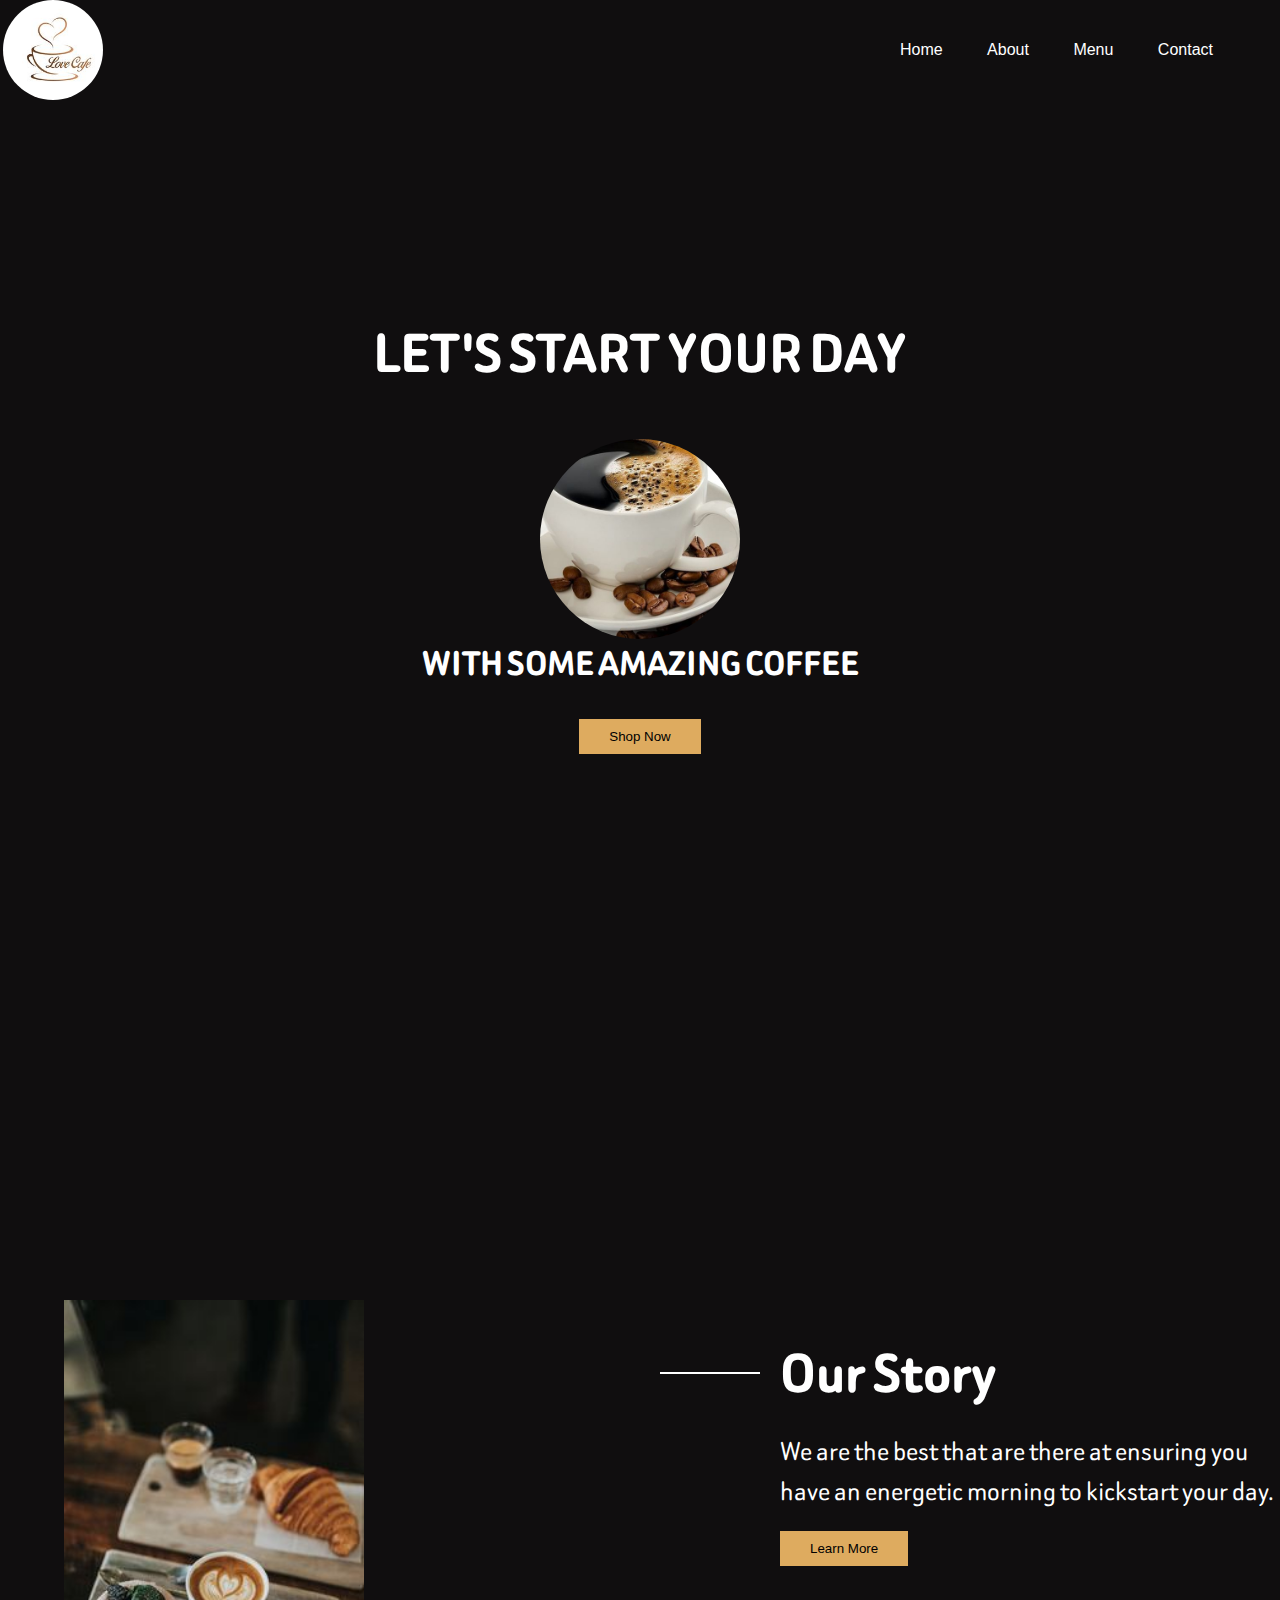
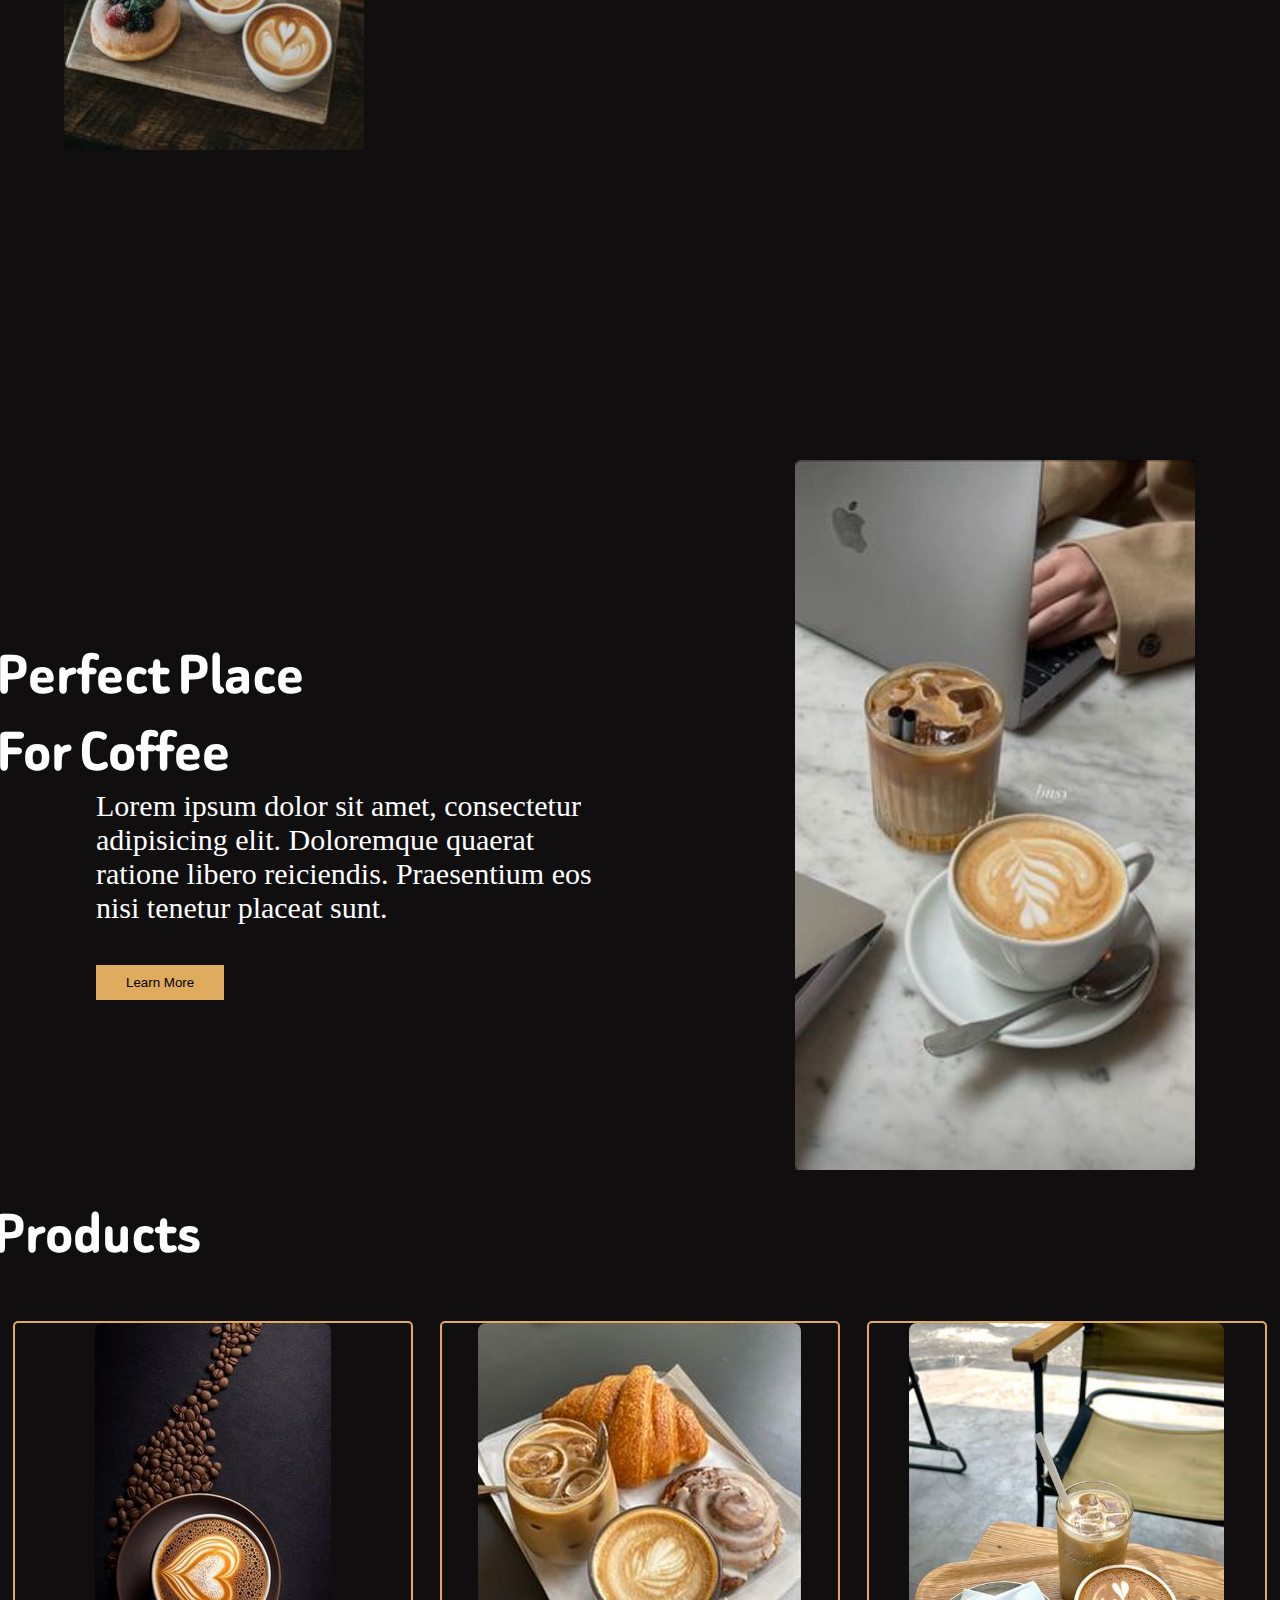
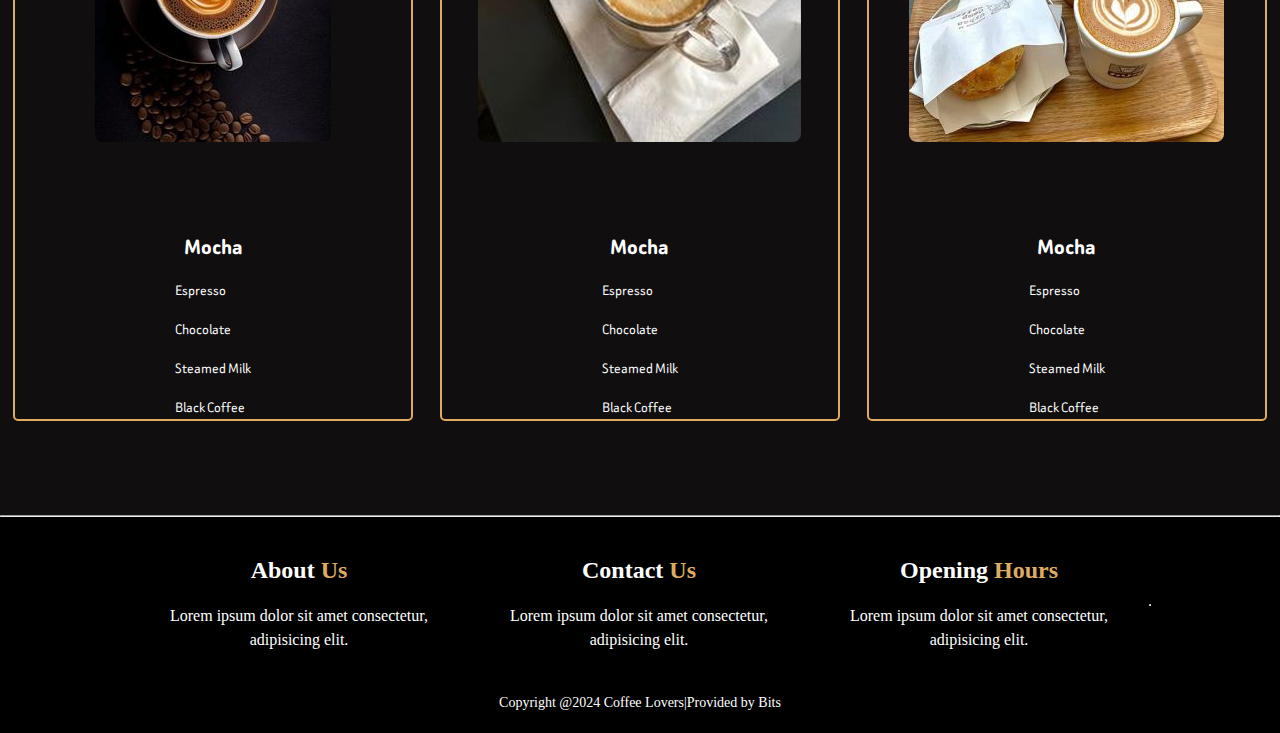
<file: index.html>
<!DOCTYPE html>
<html lang="en">
<head>
    <meta charset="UTF-8">
    <meta name="viewport" content="width=device-width, initial-scale=1.0">
    <title>Coffee Lovers</title>
    <link rel="stylesheet" href="styles.css">
</head>
<body>
    <nav>
        
        <img src="images/logo.jpg" alt="logo" >
        <ul>
            <li><a href="index.html">Home</a></li>
            <li><a href="about.html">About</a></li>
            <li><a href="menu.html">Menu</a></li>
            <li><a href="contact.html">Contact</a></li>

        </ul>
    </nav>

    <header class="header">
        <h1 class="main-headings">LET'S START YOUR DAY</h1>
        <img src="images/img1.jpg" alt="Coffee Image">
        <h1 class="primary-heading">WITH SOME AMAZING COFFEE</h1>
        <button class="main-btn">Shop Now</button>
       
    </header>

    <section id="our-story">
        <div class="img-container">
            <div class="img">
                <img src="images/image4.jpg" alt="For Story">
            </div>

        </div>
        <div class="section-content">
            <div class="title-style">
                <span class="line"></span>
                <h1 class="title">Our Story</h1>
            </div>
            <p>
                We are the best that are there at ensuring you have an energetic morning to kickstart your day.
            </p>
            <button>Learn More</button>
        </div>

    </section>
    <!-- Coffee Section -->
    <section class="coffee-container">
        <div class="content-section">
            <div class="title-style">
                <h1 class="title two">
                      Perfect Place <br>
                      For Coffee<br>
                    
                </h1>
            </div>
            <p>
                Lorem ipsum dolor sit amet, consectetur adipisicing elit. Doloremque quaerat ratione libero reiciendis. Praesentium eos nisi tenetur placeat sunt. 
                
            </p>
            <button style="margin-top: 20px">Learn More</button>
        </div>
        <section class="img-container">
            <img src="images/img5.jpg" alt="Coffee Obsession">
        </section>
    </section>

    <!-- Product Section -->
     <section class="products">
        <h1 class="title three"> 
             Our Products<br>
         </h1>



        <section class="cards">
            <div class="card">
                <div class="card-image image one">
                    <img src="images/img4.jpg" alt="image one">
                </div>
                <div class="card-title">
                    <h1>Mocha</h1>
                </div>
                <div class="items">
                    <p>Espresso</p>
                    <p>Chocolate</p>
                    <p>Steamed Milk</p>
                    <p>Black Coffee</p>
                </div>
            </div>

            <div class="card">
                <div class="card-image  image two">
                    <img src="images/6.jpg" alt="image one">
                </div>
                <div class="card-title">
                    <h1>Mocha</h1>
                </div>
                <div class="items">
                    <p>Espresso</p>
                    <p>Chocolate</p>
                    <p>Steamed Milk</p>
                    <p>Black Coffee</p>
                </div>
            </div>

            <div class="card">
                <div class="card-image image three">
                    <img src="images/7.jpg" alt="image one">
                </div>
                <div class="card-title">
                    <h1>Mocha</h1>
                </div>
                <div class="items">
                    <p>Espresso</p>
                    <p>Chocolate</p>
                    <p>Steamed Milk</p>
                    <p>Black Coffee</p>
                </div>
            </div>
        </section>
     </section>
     <!-- Footer -->
      <hr>
      <footer>
        <div class="container">
            <h1 class="heading-info">About <span> Us</span></h1>
            <p>Lorem ipsum dolor sit amet consectetur, adipisicing elit. </p>
        </div>
        <div class="container">
            <h1 class="heading-info">Contact <span> Us</span></h1>
            <p>Lorem ipsum dolor sit amet consectetur, adipisicing elit. </p>
        </div>
        <div class="container">
            <h1 class="heading-info">Opening <span>Hours</span></h1>
            <p>Lorem ipsum dolor sit amet consectetur, adipisicing elit. </p>
        </div>
        <hr class="hr-two">
        <p class="copyright">
            Copyright @2024 Coffee Lovers|Provided by <span>Bits</span>
        </p>
      </footer>
</body>
</html>
</file>
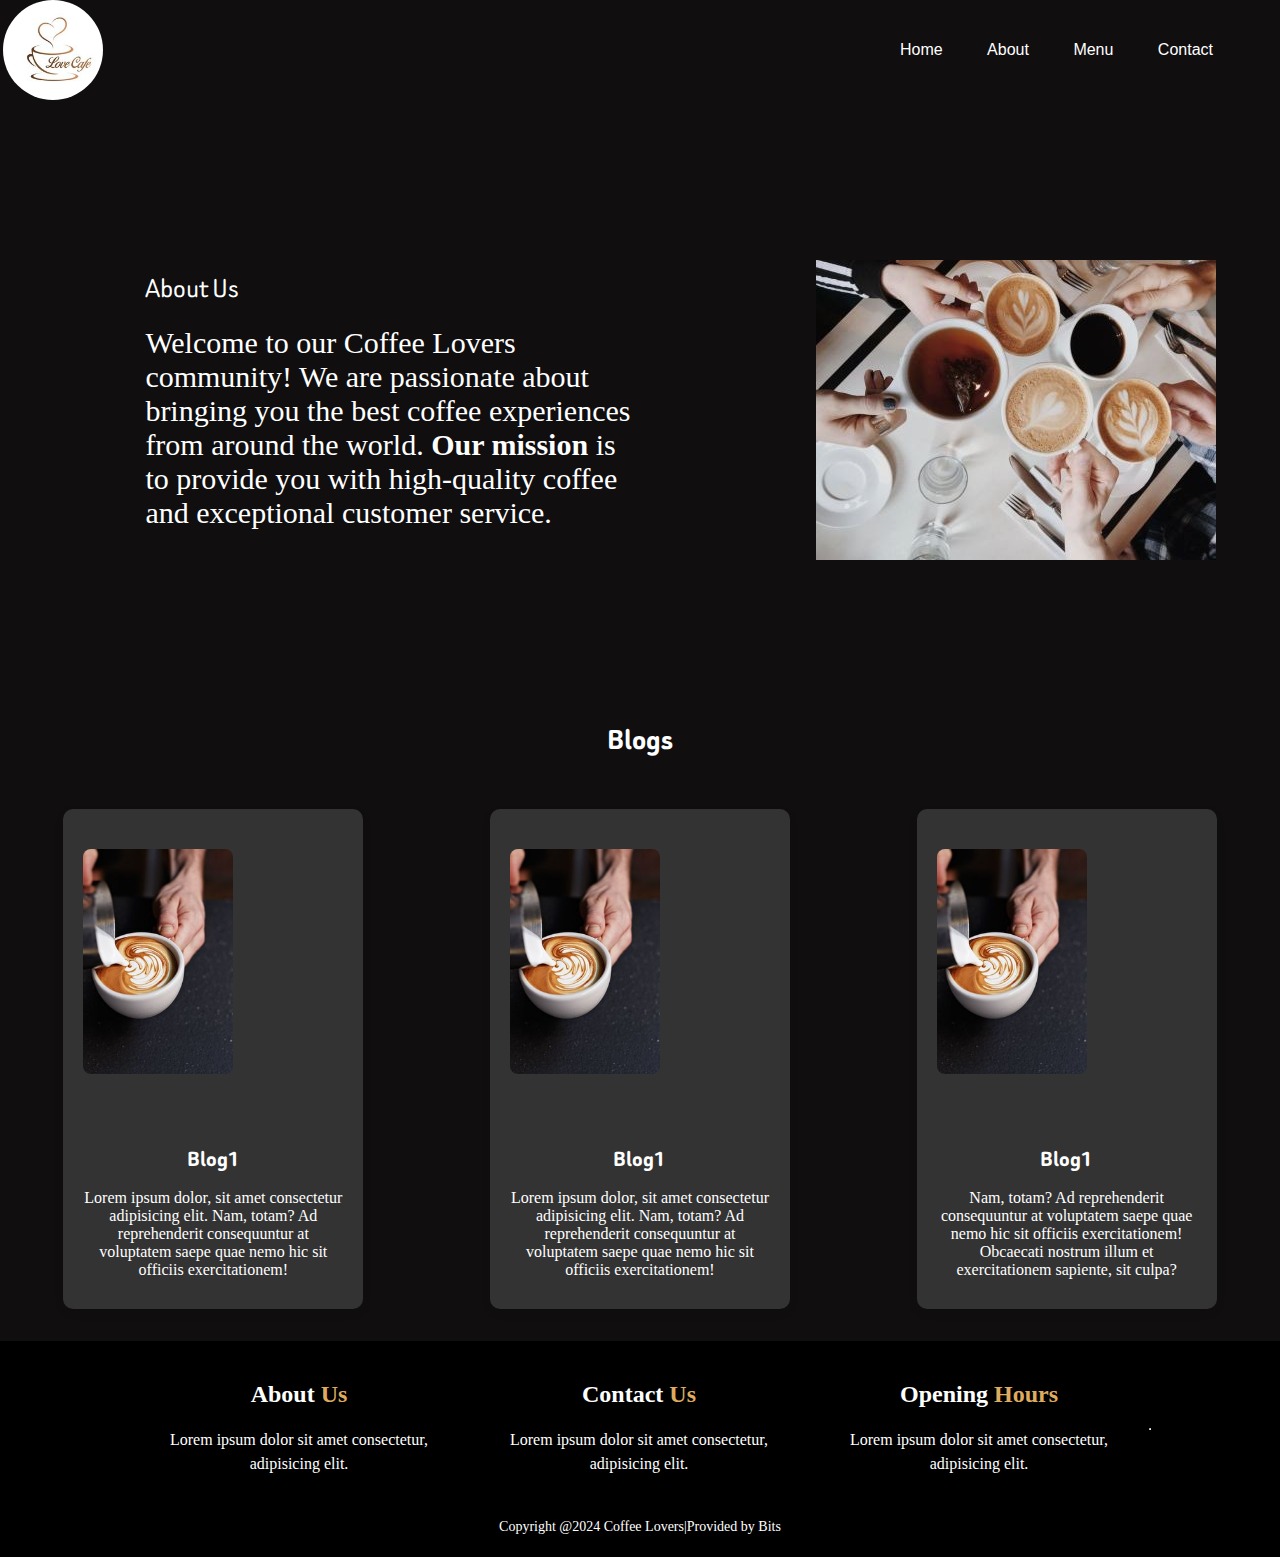
<file: about.html>
<html lang="en">
<head>
    <meta charset="UTF-8">
    <meta name="viewport" content="width=device-width, initial-scale=1.0">
    <title>About Us</title>
    <link rel="stylesheet" href="styles.css">
</head>
<body>
    <nav>
        <img src="images/logo.jpg" alt="logo">
        <ul>
            <li><a href="index.html">Home</a></li>
            <li><a href="about.html">About</a></li>
            <li><a href="menu.html">Menu</a></li>
            <li><a href="contact.html">Contact</a></li>
        </ul>
    </nav>

    <section class="about">
        <div class="content-section">
            <h1 class="title-four">About Us</h1>
            <p class="description">Welcome to our Coffee Lovers community! We are passionate about bringing you the best coffee experiences from around the world. <strong>Our mission</strong> is to provide you with high-quality coffee and exceptional customer service.</p>
        </div>
        <div class="image-container2">
            <img src="images/ncrowd.jpg" alt="Serving Image" >
        </div>
    </section>
     

     <section class="Blogs">
       
            <h1 class="title-five">Blogs</h1>
            <section class="cards">
                <div class="card1">
                    <div class="card-image image serve">
                        <img src="images/serve.jpg" alt="blog1">
                    </div>
                    <div class="card-title">
                        <h1>Blog1</h1>
                    </div>
                    <div class="blog-content">
                        <p class="description">Lorem ipsum dolor, sit amet consectetur adipisicing elit. Nam, totam? Ad reprehenderit consequuntur at voluptatem saepe quae nemo hic sit officiis exercitationem! </p>
                    </div>
                </div>
                <div class="card1">
                    <div class="card-image image serve">
                        <img src="images/serve.jpg" alt="blog1">
                    </div>
                    <div class="card-title">
                        <h1>Blog1</h1>
                    </div>
                    <div class="blog-content">
                        <p class="description">Lorem ipsum dolor, sit amet consectetur adipisicing elit. Nam, totam? Ad reprehenderit consequuntur at voluptatem saepe quae nemo hic sit officiis exercitationem! </p>
                    </div>
                </div>
                <div class="card1">
                    <div class="card-image image serve">
                        <img src="images/serve.jpg" alt="blog1">
                    </div>
                    <div class="card-title">
                        <h1>Blog1</h1>
                    </div>
                    <div class="blog-content">
                        <p class="description"> Nam, totam? Ad reprehenderit consequuntur at voluptatem saepe quae nemo hic sit officiis exercitationem! Obcaecati nostrum illum et exercitationem sapiente, sit culpa?</p>
                    </div>
                </div>

        
       
    </section>
    <footer>
        <div class="container">
            <h1 class="heading-info">About <span> Us</span></h1>
            <p>Lorem ipsum dolor sit amet consectetur, adipisicing elit. </p>
        </div>
        <div class="container">
            <h1 class="heading-info">Contact <span> Us</span></h1>
            <p>Lorem ipsum dolor sit amet consectetur, adipisicing elit. </p>
        </div>
        <div class="container">
            <h1 class="heading-info">Opening <span>Hours</span></h1>
            <p>Lorem ipsum dolor sit amet consectetur, adipisicing elit. </p>
        </div>
        <hr class="hr-two">
        <p class="copyright">
            Copyright @2024 Coffee Lovers|Provided by <span>Bits</span>
        </p>
      </footer>
</body>
</html>
</file>
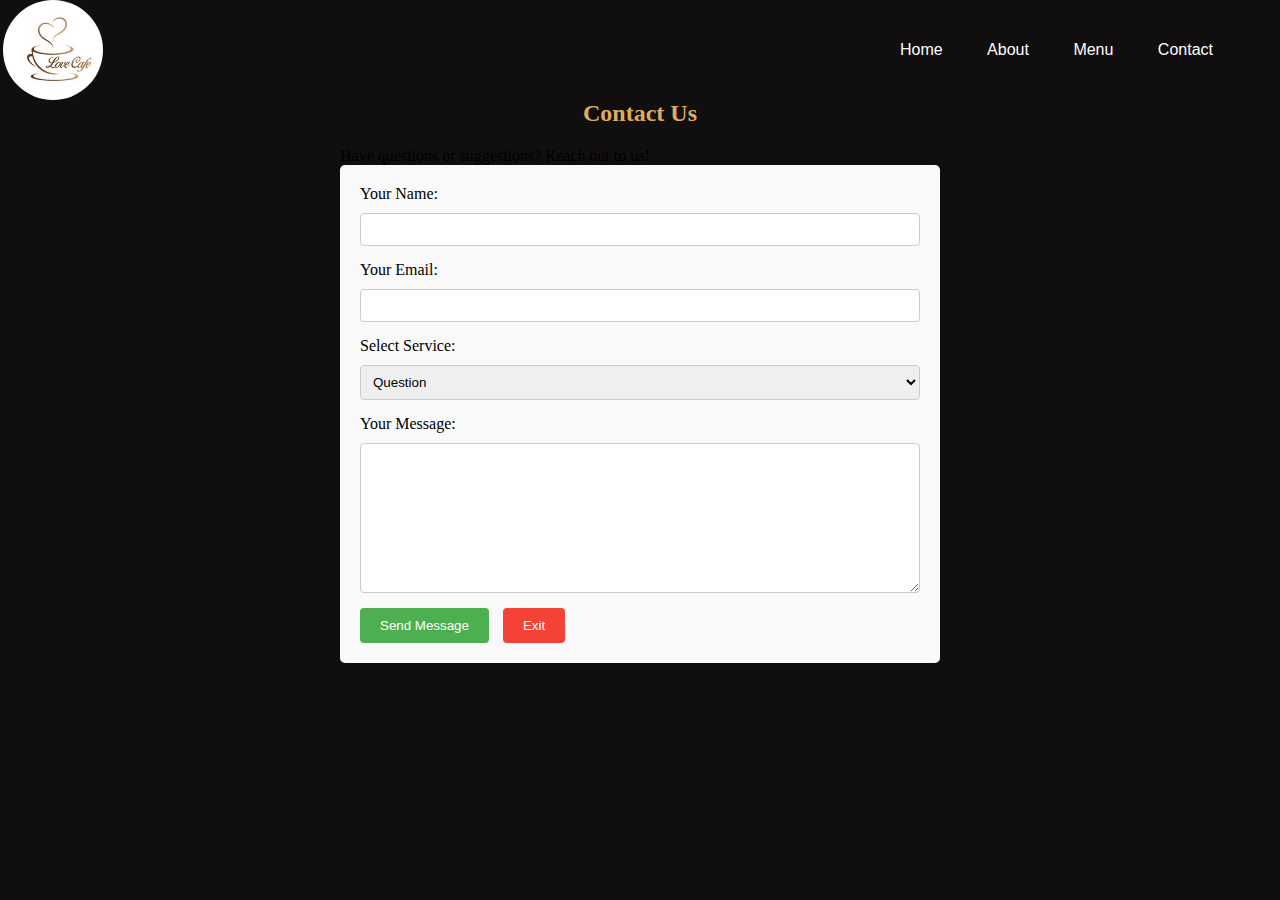
<file: contact.html>
<html lang="en">
<head>
    <meta charset="UTF-8">
    <meta name="viewport" content="width=device-width, initial-scale=1.0">
    <title>Menu </title>
    <link rel="stylesheet" href="styles.css">
</head>
<body>
    <header>
    <nav>
        <img src="images/logo.jpg" alt="logo">
        <ul>
            <li><a href="index.html">Home</a></li>
            <li><a href="about.html">About</a></li>
            <li><a href="menu.html">Menu</a></li>
            <li><a href="contact.html">Contact</a></li>
        </ul>
    </nav>
</header>
<section id="contact">
    <h2 class="title-seven">Contact Us</h2>
    <p>Have questions or suggestions? Reach out to us!</p>
    <form id="contactForm" action="https://formsubmit.co/b7f14c8779d7c24864dfb59c536bf326 " method="POST">
        <label for="name">Your Name:</label>
        <input type="text" id="name" name="name" required>

        <label for="email">Your Email:</label>
        <input type="email" id="email" name="email" required>
        
        <label for="service">Select Service:</label>
        <select name="Service" id="service">
            <option>Question</option>
            <option>Comments</option>
        </select>

        <label for="message">Your Message:</label>
        <textarea id="message" name="message" rows="4" required></textarea>

        <button type="submit">Send Message</button>
        <button type="button" onclick="window.location.href='index.html';">Exit</button>
    </form>
    <div id="formMessages" class="form-messages"></div>
</section>



<body>
</html>
</file>
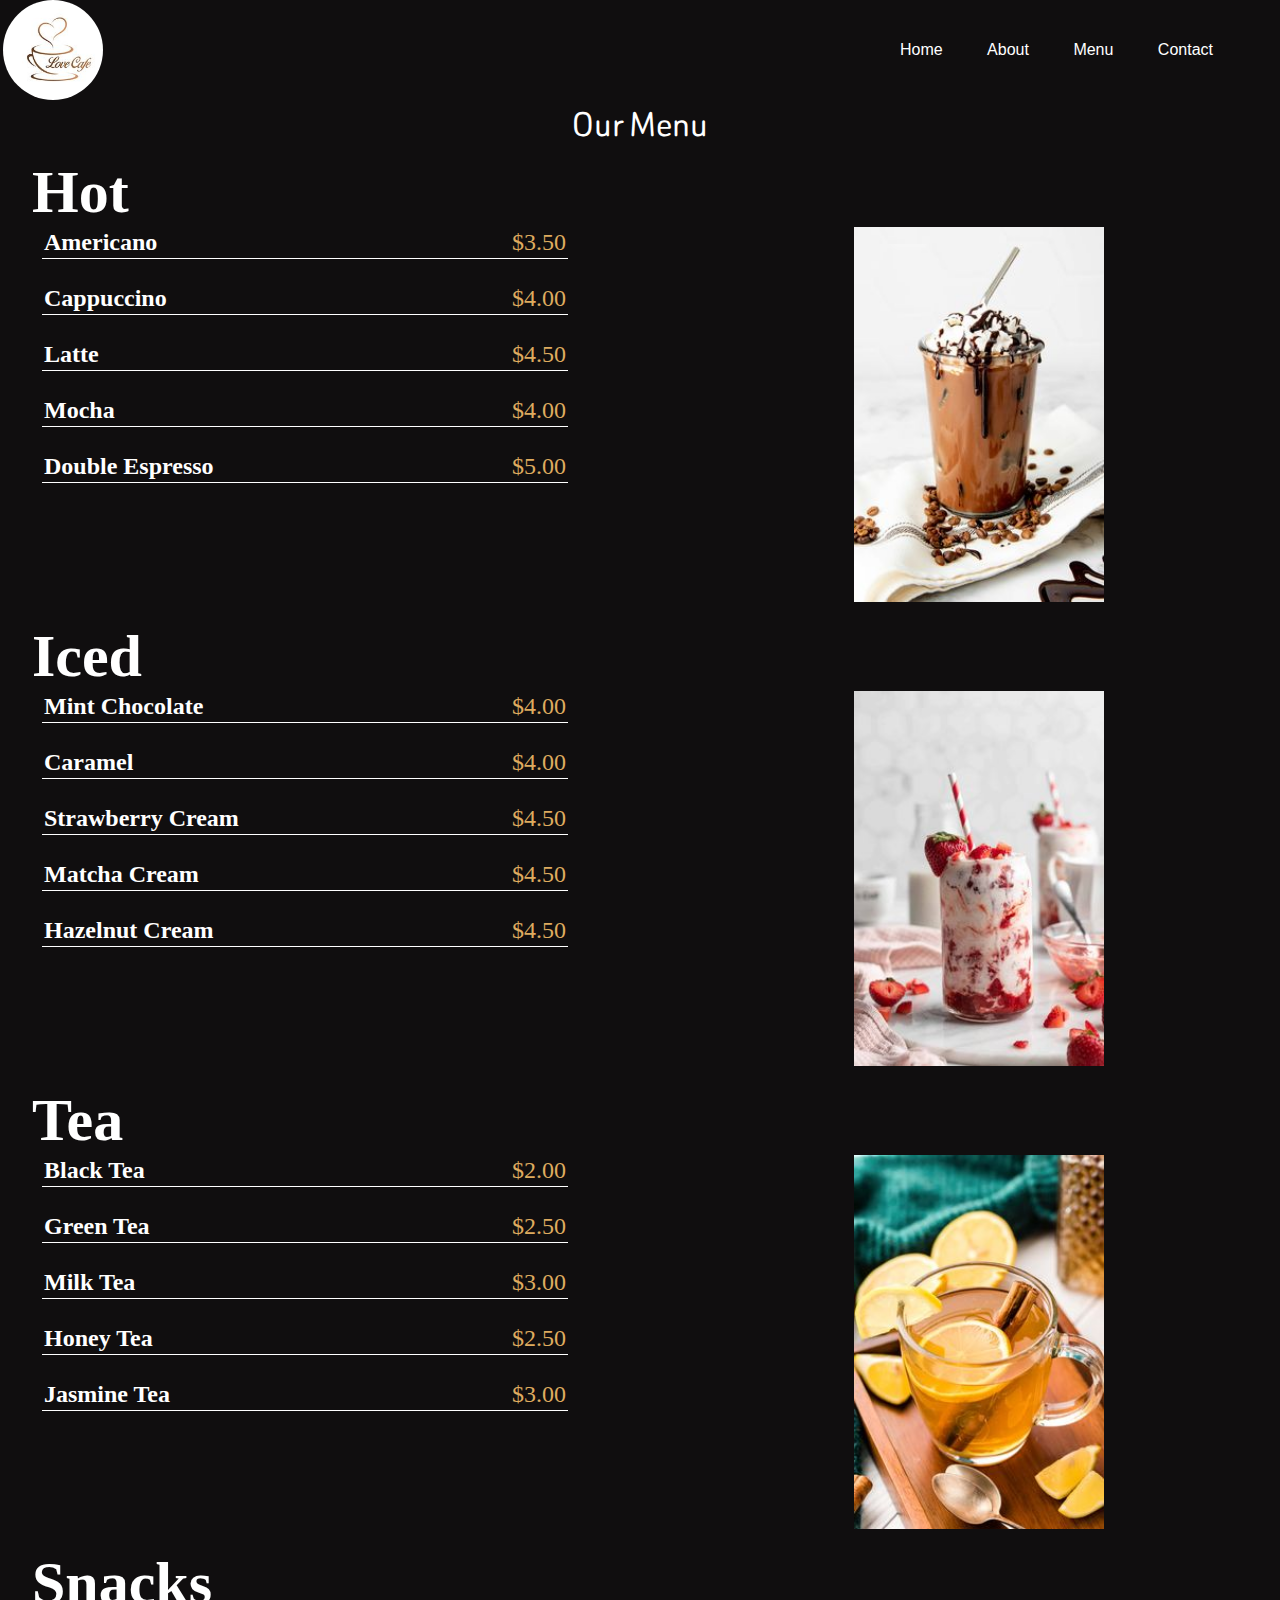
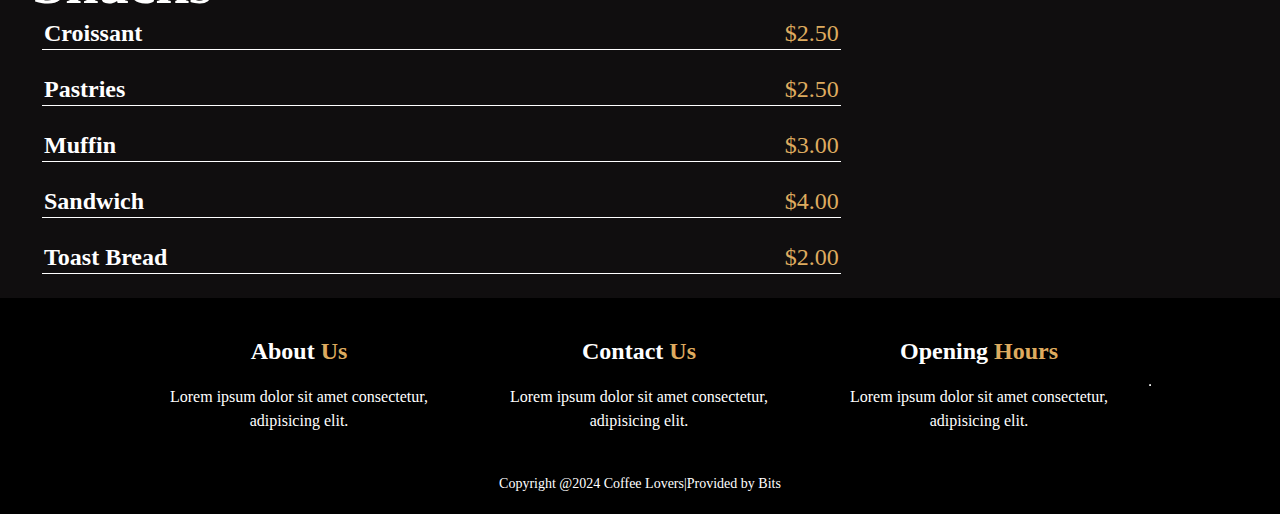
<file: menu.html>
<html lang="en">
<head>
    <meta charset="UTF-8">
    <meta name="viewport" content="width=device-width, initial-scale=1.0">
    <title>Menu </title>
    <link rel="stylesheet" href="styles.css">
</head>
<body>
    <nav>
        <img src="images/logo.jpg" alt="logo">
        <ul>
            <li><a href="index.html">Home</a></li>
            <li><a href="about.html">About</a></li>
            <li><a href="menu.html">Menu</a></li>
            <li><a href="contact.html">Contact</a></li>
        </ul>
    </nav>
    <h2 class="title-six">Our Menu</h2>
    <section class="menu-category">
        <h2>Hot</h2>
        <div class="menu-content">
            <div class="menu-items">
                <div class="menu-item">
                    <div class="item-details">
                        <h3>Americano</h3>
                        <span>$3.50</span>
                    </div>
                </div>
                <div class="menu-item">
                    <div class="item-details">
                        <h3>Cappuccino</h3>
                        <span>$4.00</span>
                    </div>
                </div>
                <div class="menu-item">
                    <div class="item-details">
                        <h3>Latte</h3>
                        <span>$4.50</span>
                    </div>
                </div>
                <div class="menu-item">
                    <div class="item-details">
                        <h3>Mocha</h3>
                        <span>$4.00</span>
                    </div>
                </div>
                <div class="menu-item">
                    <div class="item-details">
                        <h3>Double Espresso</h3>
                        <span>$5.00</span>
                    </div>
                </div>
            </div>
            <div class="image-container">
                <img src="images/mocha.jpg" alt="Hot Image">
            </div>
        </div>
    </section>
    
        
       <!-- Iced Coffee Section -->
    <section class="menu-category">
        <h2>Iced</h2>
        <div class="menu-content">
            <div class="menu-items">
        <div class="menu-item">
            <div class="item-details">
                <h3>Mint Chocolate</h3>
                <span>$4.00</span>
            </div>
        </div>
        <div class="menu-item">
            <div class="item-details">
                <h3>Caramel</h3>
                <span>$4.00</span>
            </div>
        </div>
        <div class="menu-item">
            <div class="item-details">
                <h3>Strawberry Cream</h3>
                <span>$4.50</span>
            </div>
        </div>
        <div class="menu-item">
            <div class="item-details">
                <h3>Matcha Cream</h3>
                <span>$4.50</span>
            </div>
        </div>
        <div class="menu-item">
            <div class="item-details">
                <h3>Hazelnut Cream</h3>
                <span>$4.50</span>
            </div>
        </div>
        </div>
        <div class="image-container">
            <img src="images/strawberry.jpg" alt="Hot Image">
        </div>
        </div>

    </section>

    <!-- Tea Section -->
    <section class="menu-category">
        <h2>Tea</h2>
        <div class="menu-content">
            <div class="menu-items">
        <div class="menu-item">
            <div class="item-details">
                <h3>Black Tea</h3>
                <span>$2.00</span>
            </div>
        </div>
        <div class="menu-item">
            <div class="item-details">
                <h3>Green Tea</h3>
                <span>$2.50</span>
            </div>
        </div>
        <div class="menu-item">
            <div class="item-details">
                <h3>Milk Tea</h3>
                <span>$3.00</span>
            </div>
        </div>
        <div class="menu-item">
            <div class="item-details">
                <h3>Honey Tea</h3>
                <span>$2.50</span>
            </div>
        </div>
        <div class="menu-item">
            <div class="item-details">
                <h3>Jasmine Tea</h3>
                <span>$3.00</span>
            </div>
        </div>
        </div>
        <div class="image-container">
            <img src="images/honey tea.jpg" alt="Hot Image">
        </div>
        <div>
    </section>

    <!-- Snacks Section -->
    <section class="menu-category">
        <h2>Snacks</h2>
        
        <div class="menu-item">
            <div class="item-details">
                <h3>Croissant</h3>
                <span>$2.50</span>
            </div>
        </div>
        <div class="menu-item">
            <div class="item-details">
                <h3>Pastries</h3>
                <span>$2.50</span>
            </div>
        </div>
        <div class="menu-item">
            <div class="item-details">
                <h3>Muffin</h3>
                <span>$3.00</span>
            </div>
        </div>
        <div class="menu-item">
            <div class="item-details">
                <h3>Sandwich</h3>
                <span>$4.00</span>
            </div>
        </div>
        <div class="menu-item">
            <div class="item-details">
                <h3>Toast Bread</h3>
                <span>$2.00</span>
            </div>
        </div>
    </section>
    
    <footer>
        <div class="container">
            <h1 class="heading-info">About <span> Us</span></h1>
            <p>Lorem ipsum dolor sit amet consectetur, adipisicing elit. </p>
        </div>
        <div class="container">
            <h1 class="heading-info">Contact <span> Us</span></h1>
            <p>Lorem ipsum dolor sit amet consectetur, adipisicing elit. </p>
        </div>
        <div class="container">
            <h1 class="heading-info">Opening <span>Hours</span></h1>
            <p>Lorem ipsum dolor sit amet consectetur, adipisicing elit. </p>
        </div>
        <hr class="hr-two">
        <p class="copyright">
            Copyright @2024 Coffee Lovers|Provided by <span>Bits</span>
        </p>
      </footer>   
       
    
<body>
    

</html>
</file>
<file: styles.css>
@import url('https://fonts.googleapis.com/css2?family=Beiruti:wght@200..900&display=swap');
:root {
    --main-color: #deab5f;
    --primary-color: #312e22;
}

/* Utility Styles */
button {
    padding: 10px 30px;
    background: var(--main-color);
    border: none;
    cursor: pointer;
}

* {
    padding: 0;
    margin: 0;
    box-sizing: border-box;
}

body{
    background: #100e0f;
}

nav {
    display: flex;
    justify-content: space-between; /* Adjust space distribution */
    align-items: center;
    color: #fff;
    font-family: sans-serif;
    padding: 0 3px;
    margin-right: 4rem;
}


nav img {
    width: 100px; /* Set a specific width for the circular image */
    height: 100px; /* Set a specific height for the circular image */
    object-fit: cover; /* Ensure the image covers the container */
    border-radius: 50%; /* Make the image circular */
    margin-right: auto; /* Push the image to the leftmost side */
}


li {
    display: inline;
    list-style: none;
}

li a {
    color: #fff;
    text-decoration: none;
    margin-left: 40px;
}

li a:hover {
    border-bottom: 2px solid var(--main-color);
}

/* Header start */
.header {
    height: 100vh;
    font-family: "Beiruti", sans-serif;
    font-weight: normal;

    /* Flexbox */
    display: flex;
    flex-direction: column;
    justify-content: center;
    align-items: center;
    color: #fff;
    position: relative;
    text-align: center;
}

.main-headings {
    font-size: 4rem;
    margin-bottom: 1rem; /* Add space below the main heading */
}

.primary-heading {
    font-size: 2.5rem;
    margin-bottom: 2rem; /* Add space below the primary heading */
}

.main-btn {
    margin-bottom: 2rem; /* Add space below the button */
}

/* Style for the circular image within the header */
.header img {
    width: 200px; /* Set a specific width for the circular image */
    height: 200px; /* Set a specific height for the circular image */
    border-radius: 50%; /* Make the image circular */
    object-fit: cover; /* Ensure the image covers the container */
    margin-top: 2rem; /* Add space above the image */
}



#our-story{
    height: 100vh;
    margin-top: 15;
    display: flex;
    flex-wrap: wrap;
    justify-content: space-around;
    align-items: center;
}
 .img{
    width: 300px;
    height: 300px;
    background-position:  center ;
    background-size: cover;
    margin-left: 4rem;
 }
 .title-style{
    display: flex;
    align-items: center;

 }
 .title{
    font-family:"Beiruti", sans-serif;
    font-size: 4rem;
    color: #fff;
    transform:translateX(-100px);
 }
 .line{
    width:100px;
    height:2px;
    background: #fff;
    transform:translateX(-120px);
 }
 .section-content p{
    max-width: 500px;
    color:#fff ;
    font-family:"Beiruti", sans-serif;
    font-size: 30px; 
    line-height: 40px;
    margin: 20px 0px;
 }
 /*End of Story  */

 /* Coffee  */
 /* Coffee Section */
.coffee-container {
    display: flex;
    flex-wrap: wrap;
    justify-content: space-around;
    align-items: center;
    margin-top: 10rem;
    margin-left: 4rem;
}

.img-container {
    flex: 1; /* Take up remaining space */
    text-align: center; /* Center align the image */
}

.img-container img {
    width: 100%; /* Ensure the image fills its container */
    max-width: 400px; /* Limit maximum width */
    height: auto; /* Maintain aspect ratio */
}

.content-section {
    flex: 1; /* Take up remaining space */
    padding: 0 2rem; /* Add padding to content section */
}

.content-section p {
    max-width: 500px;
    color: #fff;
    font-size: 30px;
    margin-bottom: 20px;

}

.title-two {
    font-size: 30px;
    color: #fff;
    font-family: "Beiruti", sans-serif;
    font-weight: normal;
    margin-bottom: 20px;
    margin-left: 4rem; /* Adjust margin to move title away from the edge */
}


/* Product Section */
.products{
    
    margin-top: 20px;
    margin-bottom: 30px;
}

.title three{
    font-size:30px;
    color: #fff;
    font-family: "Beiruti", sans-serif;
    font-weight: normal;
    margin-bottom: 20px;
   
}

.cards{
    
    margin-top: 50px;
    display: flex;
    flex-wrap: wrap;
    flex-direction: row;
    justify-content: space-around;
    align-items: center;

}

.card{
    border: 2px solid var(--main-color);
    padding: 0 20px;
    height: 700px;
    width:400px;
    display: flex;
    flex-direction: column;
    justify-content: space-around;
    align-items: center;
    border-radius: 5px;
    position: relative;
    margin-bottom: 4rem;

}
.card-image image one{
    width: 100px;
    height: 100px;
    position: absolute;
    top: -60px;
    background-position:right;
    background-size: cover;
    
   

   
}
.card-image image two{
    width: 100px;
    height: 100px;
    position: absolute;
    top: -60px;
    background-position:right;
    background-size: cover;
   

   
}
.card-image image three{
    width: 100px;
    height: 100px;
    position: absolute;
    top: -60px;
    background-position:right;
    background-size: cover;
    
   

   
}

.card-title{
    color: #fff;
    font-family:"Beiruti", sans-serif ;
    margin-top: 70px;
}

.items p{
    color: #fff;
    margin: 20px 0;
    font-family:"Beiruti", sans-serif ;
}

/* Footer */
footer {
    display: flex;
    justify-content: center; /* Center the containers horizontally */
    align-items: center; /* Center the containers vertically */
    background-color: #000; /* Set a background color for contrast */
    color: #fff; /* Set text color to white */
    padding: 20px 0; /* Add padding for spacing */
    flex-wrap: wrap; /* Allow items to wrap onto multiple lines if necessary */
}

footer .container {
    margin: 20px;
    max-width: 300px;
    text-align: center;
    flex: 1; /* Distribute available space evenly */
}

footer .heading-info {
    margin-bottom: 20px;
    font-size: 24px;
}

footer p {
    line-height: 1.5;
    font-size: 16px;
}

footer .heading-info span {
    color: var(--main-color); /* Optional: Set a different color for the span if needed */
}

footer .copyright {
    margin-top: 20px; /* Add space between the containers and the copyright text */
    font-size: 14px; /* Adjust font size if necessary */
    text-align: center; /* Center align the copyright text */
    width: 100%; /* Ensure the copyright text takes full width */
}
/* Responsiveness */
@media only screen and(max-width:768px){
    .main-headings,.primary-heading{
        font-size: 2.5rem;
    }
    #our-story{
        text-align: center;
    }
    #our-story .title{
        transform: translateX(50px);
    }
    .content-section{
        text-align: center;
    }
    #our-story .img-container{
        width: 70%;
        text-align: center;
        margin: 0 auto;
    }
    
}


/* About */
.about {
    display: flex;
    justify-content: space-between; /* Distribute items with space between them */
    align-items: center;
    margin-left: 3cm; /* Position the section 3cm from the left edge */
    margin-top: 10rem; /* Keep the existing top margin */
    color: #fff; /* Ensure text is white */
}

/* Content section styles */
.content-section {
    flex: 1; /* Grow to take available space */
    margin-right: 10px; /* Space between content and image */
}

.content-section p {
    max-width: 500px;
    color: #fff;
    font-size: 30px;
    margin-bottom: 20px;
}

/* Title styles */
.title-four {
    font-size: 30px;
    color: #fff;
    font-family: "Beiruti", sans-serif;
    font-weight: normal;
    margin-bottom: 20px;
}

/* Image container styles */
.image-container2 {
    flex-shrink: 0; /* Do not shrink the image container */
    margin-right: 4rem;
}


.serve {
    width: 150px; /* Adjust width as needed */
    height: auto; /* Maintain aspect ratio */
    margin-top: 20px;
}


.ncrowd {
    width: 150px; /* Adjust width as needed */
    height: auto; /* Maintain aspect ratio */
    margin-top: 20px;
    margin-left: 10px; /* Adjust left margin to bring it closer */
}
/* blogs */
.Blogs {
    text-align: center; /* Center align the content */
    color: #fff; /* Text color */
    margin-top: 10rem; /* Adjust margin as needed */
}
.title-five {
    font-size: 2rem; /* Adjust font size */
    font-family: "Beiruti", sans-serif;
    margin-bottom: 2rem; /* Add space below the title */
}
.cards {
    display: flex;
    justify-content: space-around;
    align-items: center;
}

.card1 {
    text-align: center;
    width: 300px; /* Adjust card width as needed */
    height: 500px;
    padding: 20px;
    margin-bottom: 2rem; /* Add space between cards */
    background-color: #333; /* Background color for the card */
    border-radius: 10px; /* Rounded corners */
    box-shadow: 0 4px 8px rgba(0, 0, 0, 0.1); /* Box shadow for a subtle effect */
}

.card-image img {
    width: 100%; /* Ensure image fills its container */
    max-width: 100%; /* Limit maximum image width */
    height: auto; /* Maintain aspect ratio */
    border-radius: 8px; /* Rounded corners for the image */
}

.card-title h1 {
    font-size: 1.5rem; /* Adjust title font size */
    margin-top: 1rem; /* Add space above title */
}

.blog-content {
    margin-top: 1rem; /* Add space above paragraph */
    color: #fff; /* Text color */
}

/* Menu Page */
.title-six{
    font-size: 40px;
    color: #fff;
    font-family: "Beiruti", sans-serif;
    font-weight: normal;
    margin-bottom: 10px;
    text-align: center;
}
 
.menu-category {
    margin-bottom: 20px; /* Add margin between sections */
    margin-top: 0%;
    text-align: left; 
    padding-left: 2rem;
    color: #fff; /* Ensure text is white */
    font-size: 40px;
}

.menu-content {
    display: flex;
    justify-content: space-between; /* Ensure space between items and image */
    align-items: flex-start; /* Align items at the top */
}

.menu-items {
    display: flex;
    flex-direction: column; /* Align items vertically */
    flex-grow: 1; /* Allow it to take up remaining space */
}

.menu-item {
    display: grid;
    grid-template-columns: 1fr auto;
    justify-content: space-between; /* Add space between item and price */
    align-items: center;
    margin-bottom: 1.5rem;
    padding: 0;
    border-bottom: 1px solid #fff;
    width: 64%; /* Ensure the menu item takes the full width of the container */
    margin-left: 10px;
}

.item-details {
    display: flex;
    justify-content: space-between;
    align-items: center;
    flex-direction: row; /* Ensure items are aligned horizontally */
    margin: 2px;
    font-size: 1.5rem;
    text-align: left;
}

.item-details h3 {
    margin: 0;
    font-size: 1.5rem;
}

.item-details span {
    font-size: 1.5rem;
    color: var(--main-color); /* Use the main color for the price */
    margin-left: 200px;
}

.image-container {
    display: flex;
    align-items: flex-start; /* Align image at the top with the menu items */
    margin-right: 11rem;
}

.image-container img {
   
    width: 250px; /* Adjust image width as needed */
    height: auto; /* Maintain aspect ratio */
    display: block;
}
/* Contact Form */
.title-seven{
    color:#deab5f;
}

#contact {
    max-width: 600px;
    margin: 0 auto;
}

#contact form {
    background-color: #f9f9f9;
    padding: 20px;
    border-radius: 5px;
    box-shadow: 0 0 10px rgba(0,0,0,0.1);
}

#contact h2 {
    text-align: center;
    margin-bottom: 20px;
}

#contact label {
    display: block;
    margin-bottom: 10px;
}

#contact input[type="text"],
#contact input[type="email"],
#contact textarea,
#contact select {
    width: 100%;
    padding: 8px;
    margin-bottom: 15px;
    border: 1px solid #ccc;
    border-radius: 4px;
}

#contact textarea {
    height: 150px;
}

#contact button {
    background-color: #4CAF50;
    color: white;
    padding: 10px 20px;
    border: none;
    border-radius: 4px;
    cursor: pointer;
}

#contact button:hover {
    background-color: #45a049;
}

#contact button[type="button"] {
    background-color: #f44336;
    margin-left: 10px;
}

#contact button[type="button"]:hover {
    background-color: #e53935;
}

.form-messages {
    margin-top: 20px;
    font-size: 16px;
    font-weight: bold;
    text-align: center;
}
</file>
